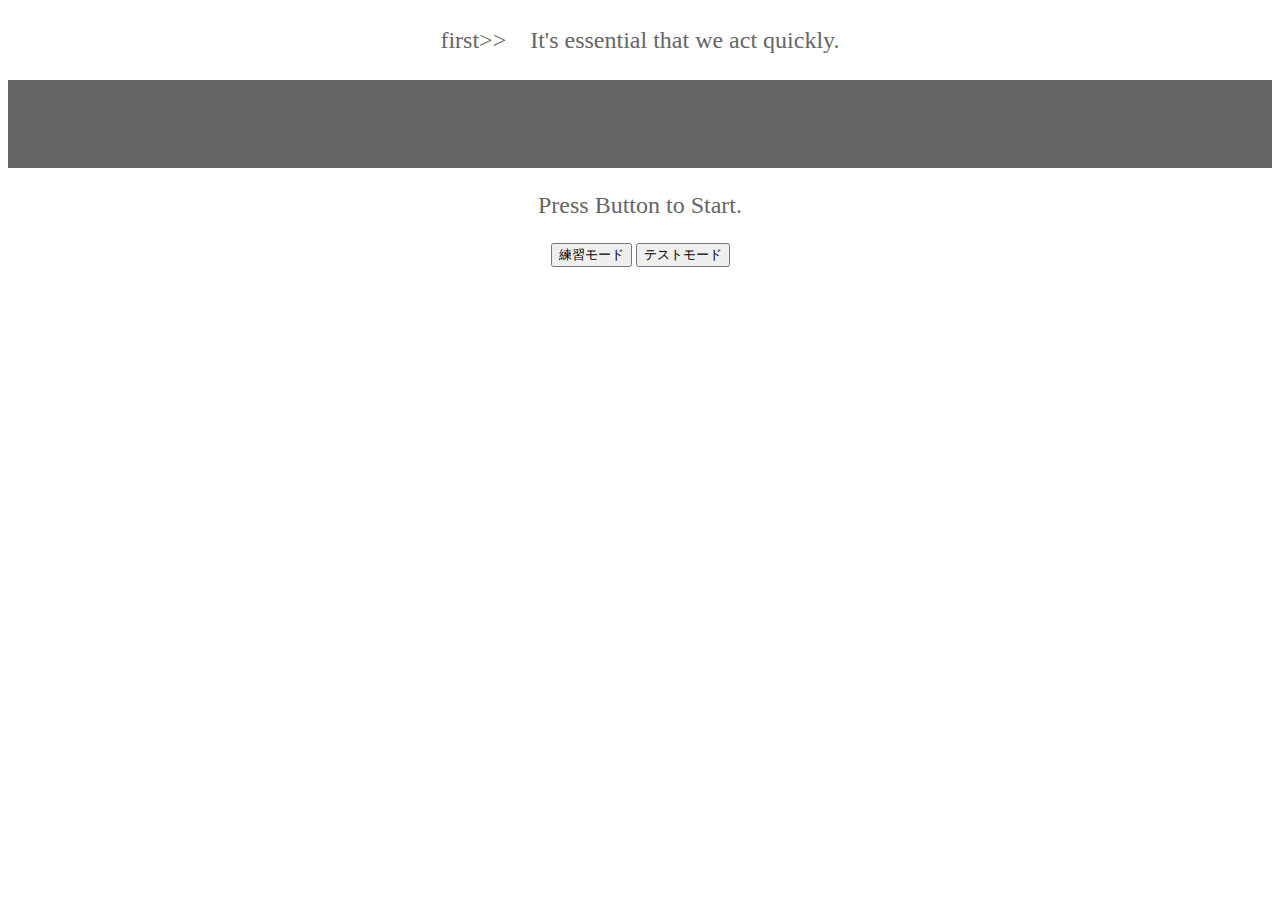
<file: index.html>
<!DOCTYPE html>
<html>
  <head>
    <meta charset="utf-8" />
    <title>タイピングアプリ</title>
    <link rel="stylesheet" href="style.css">
  </head>
  <body>
      <p id="next" class="sentence"></p>
      <div id="wrap">
        <p id="text"></p>
      </div>
      <p id="prev" class="sentence">Press Button to Start.</p>
      <button id="practice">練習モード</button>
      <button id="exam" onclick="location.href='index2.html'">テストモード</button>
        <div id="flex">
          <button id="back_btn">　←　</button>
          <p id="rating" class="sentence"></p>
          <button id="pass_btn">　→　</button>
        </div>
    <script type="module" src="common.js"></script>
    <script type="module" src="script.js"></script>
  </body>
</html>
</file>
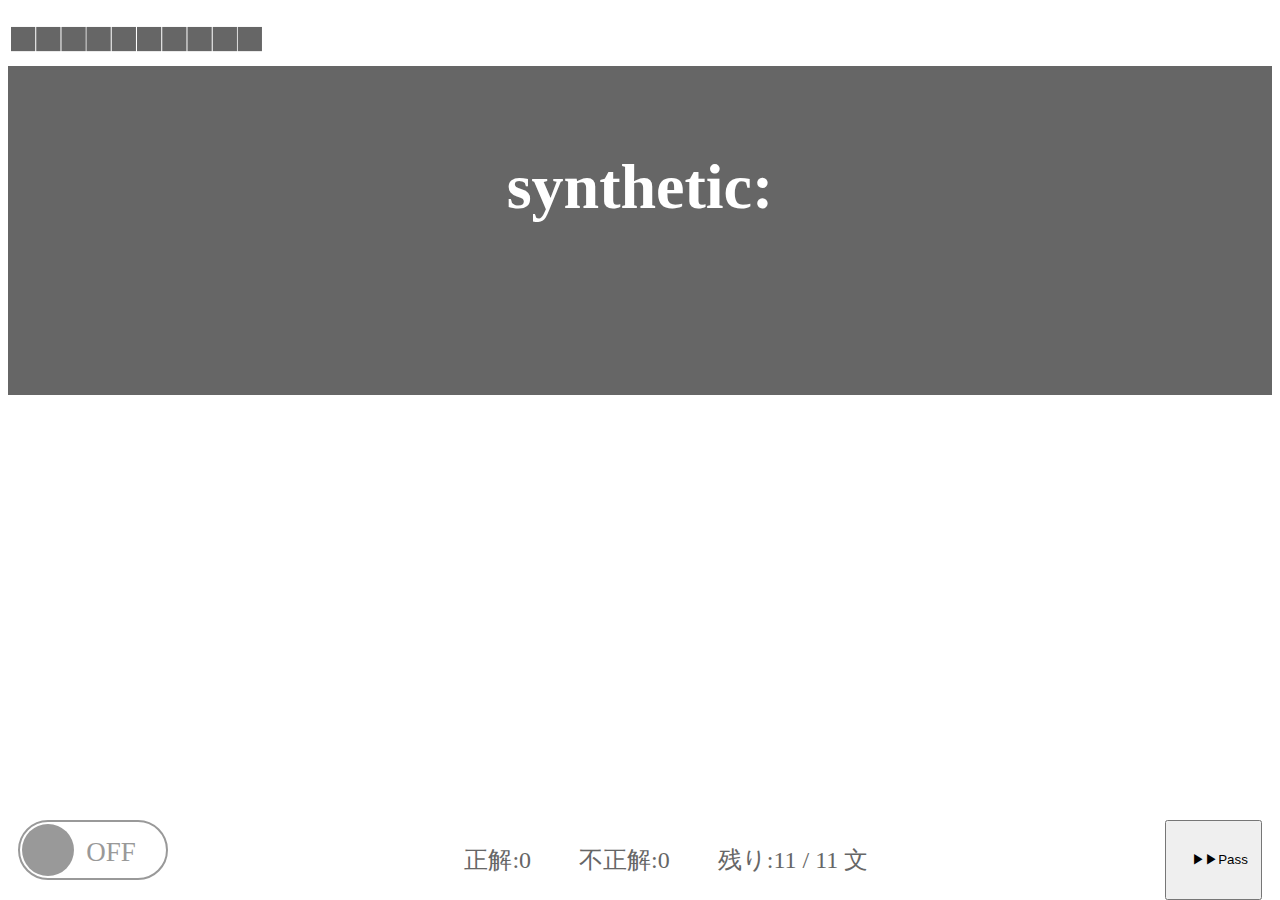
<file: index2.html>
<!DOCTYPE html>
<html>
  <head>
    <meta charset="utf-8" />
    <title>タイピングアプリ</title>
    <link rel="stylesheet" href="style.css">
  </head>
  <body>
    <p id="count"></p>
    <div id="wrap">
      <p id="question">word:</p>
      <p id="answer">text~~~~~~</p>
    </div>
    <div id="flex">
      <div class="switchArea">
        <input type="checkbox" id="stop_appearWords">
        <label for="stop_appearWords"><span></span></label>
        <div id="swImg"></div>
      </div>
      <p id="rating" class="sentence">　　正解:0　　不正解:0　　残り0文</p>
      <button id="pass_btn">　▶▶Pass　</button>
    </div>
    <script type="module" src="common.js"></script>
    <script type="module" src="script2.js"></script>
  </body>
</html>
</file>
<file: style.css>
span {
  transition: all 200ms 0s ease;
}
body {
  text-align: center;
}
.add-color {
  color: #777;
}
.hided {
  display: none;
}
#count {
  font-size: 50px;
  text-align: left;
  margin: 0 0 0 0px;
  letter-spacing: -5px;
}
.sentence {
  font-size: 1.5em;
  color: #666;
}
.initial {
  font-size: 1em;
  color: rgb(190, 190, 190);
}
.second-initial {
  font-size: 1em;
  color: rgb(153, 152, 152);
}
#wrap {
  transition: all 200ms 0s ease;
  text-align: center;
  margin-top: 0px;
  padding: 20px 10px;
  background-color: #666;
  font-weight: bold;
  color: #fff;
}
#text {
  font-size: 3em;
}
#question {
  font-size: 4em;
  font-weight: bold;
}
#answer {
  font-size: 40px;
  padding-top: 0;
  padding-bottom: 0;
}
.switchArea {
  line-height: 60px; /* 1行の高さ          */
  letter-spacing: 0; /* 文字間             */
  text-align: center; /* 文字位置は中央     */
  font-size: 27px; /* 文字サイズ         */

  position: relative; /* 親要素が基点       */
  margin-left: 10px; /* ←寄せ           */
  width: 150px; /* ボタンの横幅       */
  background: #fff; /* デフォルト背景色   */
}
/* === チェックボックス ==================================== */
.switchArea input[type='checkbox'] {
  display: none; /* チェックボックス非表示 */
}

/* === チェックボックスのラベル（標準） ==================== */
.switchArea label {
  display: block; /* ボックス要素に変更 */
  box-sizing: border-box; /* 枠線を含んだサイズ */
  height: 60px; /* ボタンの高さ       */
  border: 2px solid #999999; /* 未選択タブのの枠線 */
  border-radius: 30px; /* 角丸               */
}

/* === チェックボックスのラベル（ONのとき） ================ */
.switchArea input[type='checkbox']:checked + label {
  border-color: #78bd78; /* 選択タブの枠線     */
}

/* === 表示する文字（標準） ================================ */
.switchArea label span:after {
  content: 'OFF'; /* 表示する文字       */
  padding: 0 0 0 36px; /* 表示する位置       */
  color: #999999; /* 文字色             */
}

/* === 表示する文字（ONのとき） ============================ */
.switchArea input[type='checkbox']:checked + label span:after {
  content: 'ON'; /* 表示する文字       */
  padding: 0 36px 0 0; /* 表示する位置       */
  color: #78bd78; /* 文字色             */
}

/* === 丸部分のSTYLE（標準） =============================== */
.switchArea #swImg {
  position: absolute; /* 親要素からの相対位置*/
  width: 52px; /* 丸の横幅           */
  height: 52px; /* 丸の高さ           */
  background: #999999; /* カーソルタブの背景 */
  top: 4px; /* 親要素からの位置   */
  left: 4px; /* 親要素からの位置   */
  border-radius: 26px; /* 角丸               */
  transition: 0.2s; /* 滑らか変化         */
}

/* === 丸部分のSTYLE（ONのとき） =========================== */
.switchArea input[type='checkbox']:checked ~ #swImg {
  transform: translateX(90px); /* 丸も右へ移動       */
  background: #78bd78; /* カーソルタブの背景 */
}
#flex {
  display: none;
  justify-content: space-between;
  width: 98%;
  position: absolute;
  bottom: 0%;
}
</file>
